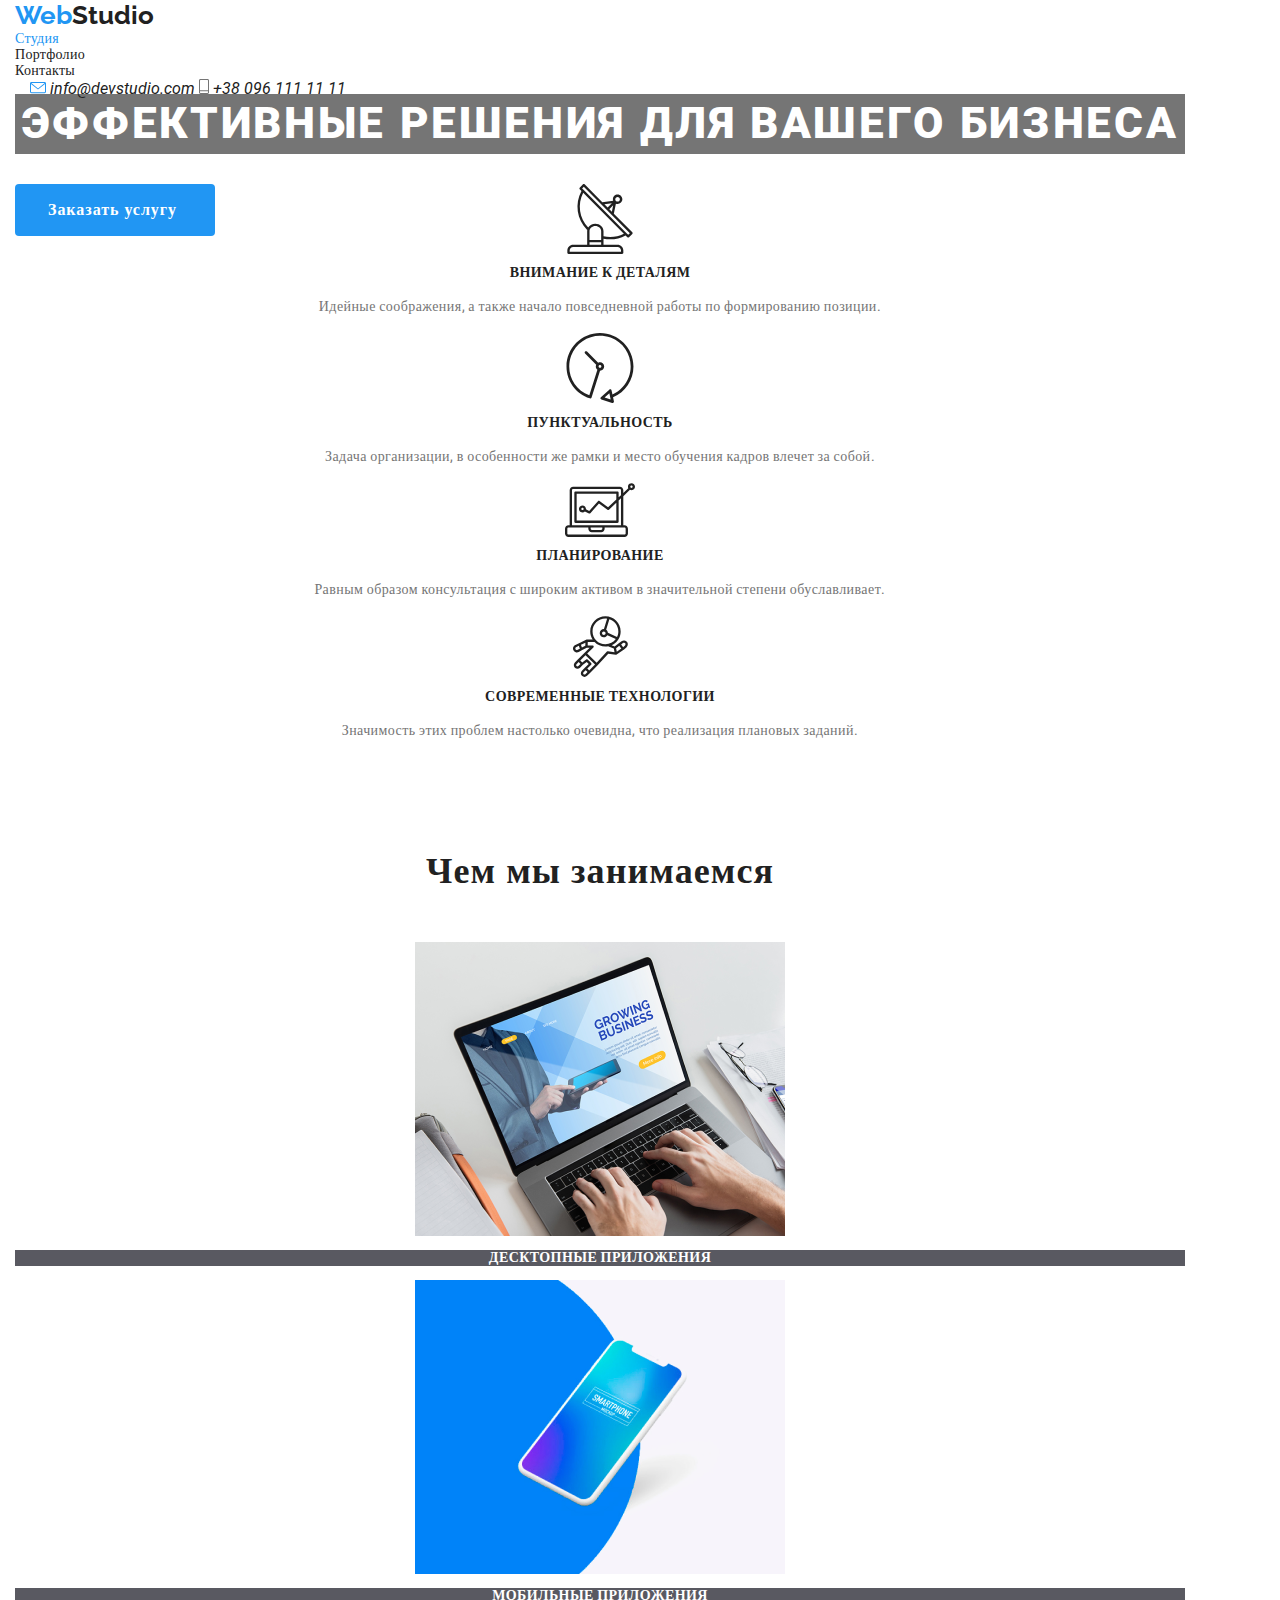
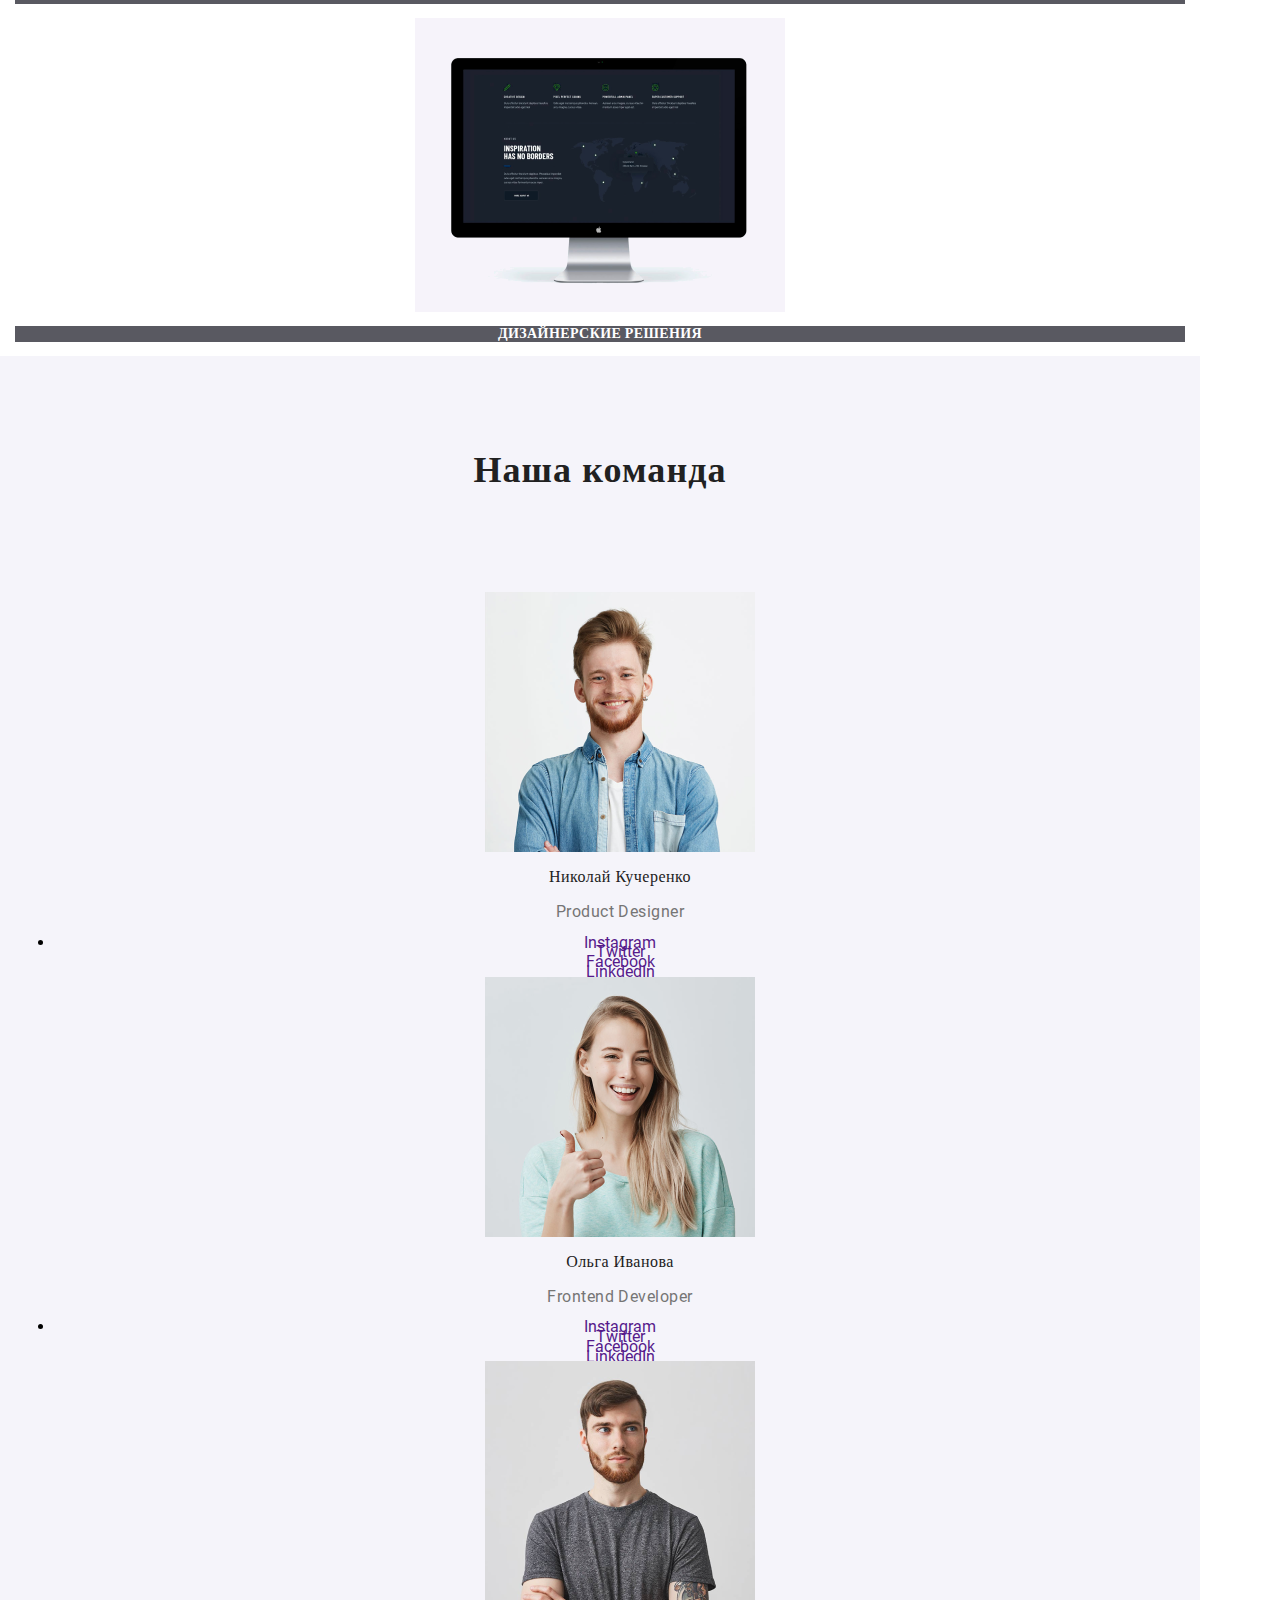
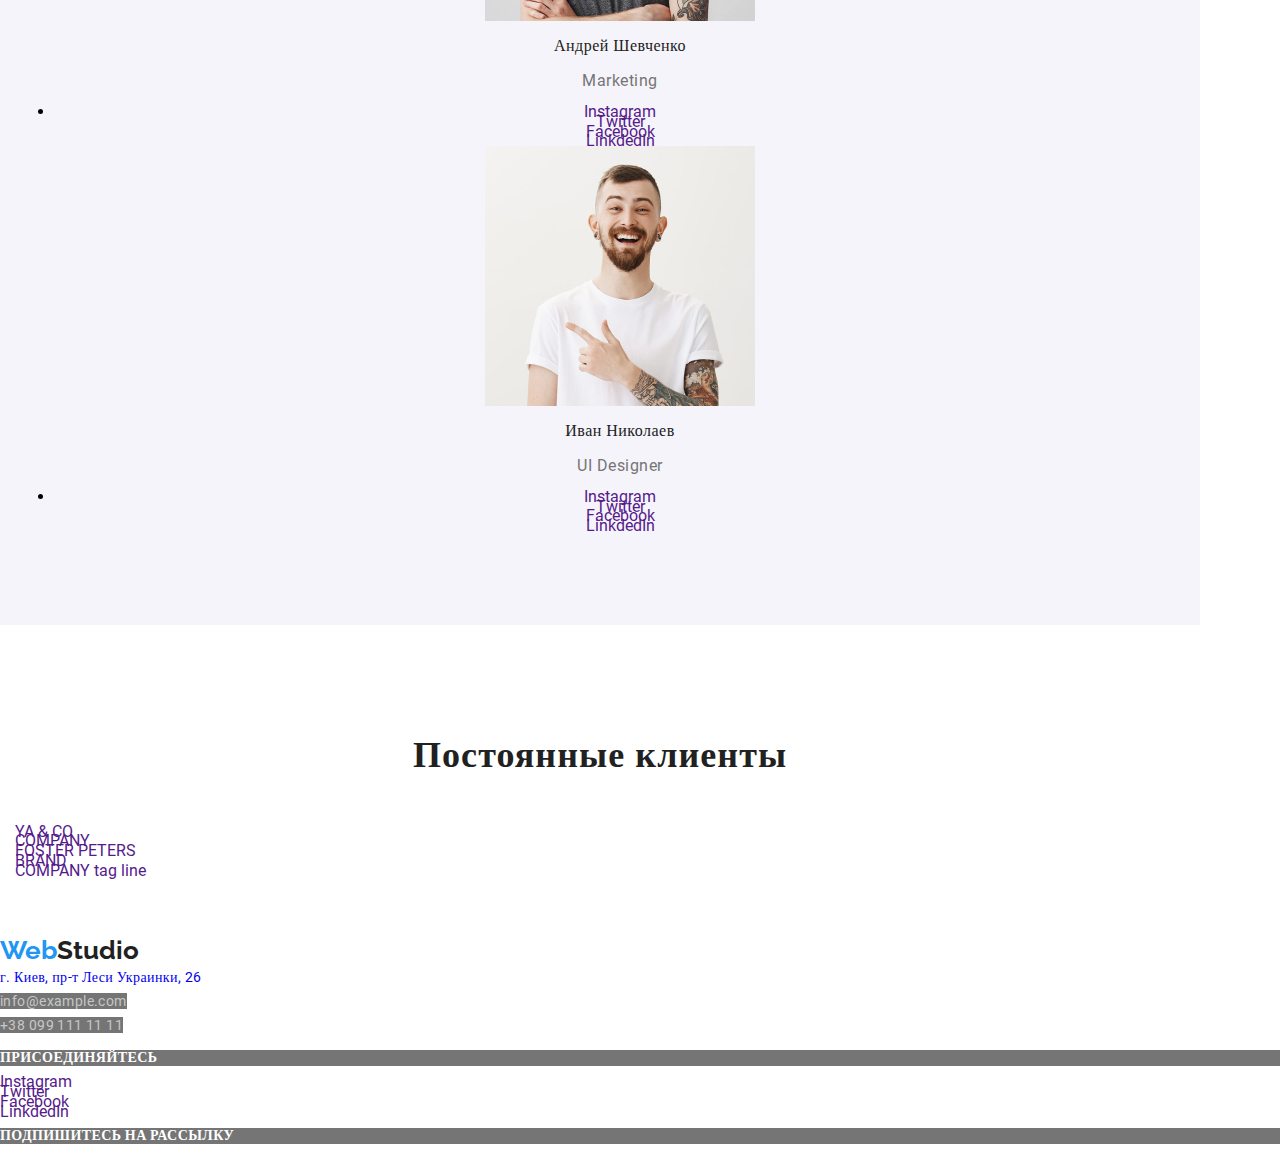
<file: index.html>
<!DOCTYPE html>
<html lang="ru">

<head>
    <meta charset="UTF-8" />
    <meta name="viewport" content="width=device-width, initial-scale=1.0" />
    <title>WebStudio</title>
    <link href="https://fonts.googleapis.com/css2?family=Raleway&family=Roboto:wght@400;500;700&display=swap"
        rel="stylesheet">
    <link rel="stylesheet" href="./css/normalize.css">
    <link rel="stylesheet" href="./css/styles.css">
</head>

<body>
    
    <!--Оглавление с навигацией-->
    <header>
       <div class="container">
        <nav>
            <a href="./" class="logo"><span class="logo-web">Web</span>Studio</a>
            <ul class="site-nav list">
                <li><a href="./index.html" id="link-active">Студия</a></li>
                <li><a href="./portfolio.html" class="link">Портфолио</a></li>
                <li><a href="" class="link">Контакты</a></li>
            </ul>
        </nav>
        </div>
        <div class="container">
        <address class="contact container">
            <a href="mailto:info@devstudio.com"><img src="./images/envelope-picture.svg" alt="" />
                info@devstudio.com
            </a>
            <a href="tel:+380961111111"><img src="./images/telephone.svg" alt="" /> +38 096 111 11 11
            </a>
        </address>
        </div>
    </header>
        <!--Герой-->
        <section class="hero container"> 
            <h1 class="hero-title">Эффективные решения для вашего бизнеса</h1>
            <button type="button" class="button centered">Заказать услугу</button>
        </section>
    </div>
    <section class="section container">
        <ul class="list">
            <li>
                <img src="./images/antenna1.svg" alt="Внимание к деталям" />
                <h2 class="section-title">Внимание к деталям</h2>
                <p class="section-subtitle">
                    Идейные соображения, а также начало повседневной работы по
                    формированию позиции.
                </p>
            </li>
            <li>
                <img src="./images/clock1.svg" alt="Пунктуальность" />
                <h2 class="section-title">Пунктуальность</h2>
                <p class="section-subtitle">
                    Задача организации, в особенности же рамки и место обучения кадров
                    влечет за собой.
                </p>
            </li>
            <li>
                <img src="./images/diagram1.svg" alt="Планирование" />
                <h2 class="section-title">Планирование</h2>
                <p class="section-subtitle">
                    Равным образом консультация с широким активом в значительной степени
                    обуславливает.
                </p>
            </li>
            <li>
                <img src="./images/astronaut1.svg" alt="Современные технологии" />
                <h2 class="section-title">Современные технологии</h2>
                <p class="section-subtitle">
                    Значимость этих проблем настолько очевидна, что реализация плановых
                    заданий.
                </p>
            </li>
        </ul>
    </section>
    <!--Чем мы занимаемся-->
    <section class="we-do container">
        <h2 class="header-title">Чем мы занимаемся</h2>
        <ul class="list">
            <li>
                <a href=""><img src="./images/box-img1.png" alt="Десктопные приложения" />
                    <h3 class="we-do-subtitle">Десктопные приложения</h3>
                </a>
            </li>
            <li>
                <a href=""><img src="./images/box-img2.png" alt="Мобильные приложения" />
                    <h3 class="we-do-subtitle">Мобильные приложения</h3>
                </a>
            </li>
            <li>
                <a href=""><img src="./images/box-img3.png" alt="Дизайнерские решения" />
                    <h3 class="we-do-subtitle">Дизайнерские решения</h3>
                </a>
            </li>
        </ul>
    </section>
    <!--Наша команда-->
    <section class="team-section container">
        <h2 class="header-title">Наша команда</h2>
        <ul class="list-team">
            <li class="list">
                <img lang="en" src="./images/team-img1.png" alt="Product Designer" />
                <h3 class="team-section-subtitle">Николай Кучеренко</h3>
                <p lang="en" class="team-section-prof">Product Designer</p>
            </li>
            <li>
                <ul class="list">
                    <li><a href="" target="_blank" rel="noopener noreferrer" aria-label=Instagram>Instagram</a></li>
                    <li><a href="" target="_blank" rel="noopener noreferrer" aria-label=Twitter>Twitter</a></li>
                    <li><a href="" target="_blank" rel="noopener noreferrer" aria-label=Facebook">Facebook</a></li>
                    <li><a href="" target="_blank" rel="noopener noreferrer" aria-label=LinkdedIn>LinkdedIn</a></li>
                </ul>
            </li>
            <li class="list">
                <img src="./images/team-img2.png" alt="Frontend Developer" />
                <h3 class="team-section-subtitle">Ольга Иванова</h3>
                <p lang="en" class="team-section-prof">Frontend Developer</p>
            </li>
            <li>
                <ul class="list">
                    <li><a href="" target="_blank" rel="noopener noreferrer" aria-label=Instagram>Instagram</a></li>
                    <li><a href="" target="_blank" rel="noopener noreferrer" aria-label=Twitter>Twitter</a></li>
                    <li><a href="" target="_blank" rel="noopener noreferrer" aria-label=Facebook">Facebook</a></li>
                    <li><a href="" target="_blank" rel="noopener noreferrer" aria-label=LinkdedIn>LinkdedIn</a></li>
                </ul>
            </li>
            <li class="list">
                <img src="./images/team-img3.png" alt="Marketing" />
                <h3 class="team-section-subtitle">Андрей Шевченко</h3>
                <p lang="en" class="team-section-prof">Marketing</p>
            </li>
            <li>
                <ul class="list">
                    <li><a href="" target="_blank" rel="noopener noreferrer" aria-label=Instagram>Instagram</a></li>
                    <li><a href="" target="_blank" rel="noopener noreferrer" aria-label=Twitter>Twitter</a></li>
                    <li><a href="" target="_blank" rel="noopener noreferrer" aria-label=Facebook">Facebook</a></li>
                    <li><a href="" target="_blank" rel="noopener noreferrer" aria-label=LinkdedIn>LinkdedIn</a></li>
                </ul>
            </li>
            <li class="list">
                <img src="./images/team-img4.png" alt="UI Designer" />
                <h3 class="team-section-subtitle">Иван Николаев</h3>
                <p lang="en" class="team-section-prof">UI Designer</p>
            </li>
            <li>
                <ul class="list">
                    <li><a href="" target="_blank" rel="noopener noreferrer" aria-label=Instagram>Instagram</a></li>
                    <li><a href="" target="_blank" rel="noopener noreferrer" aria-label=Twitter>Twitter</a></li>
                    <li><a href="" target="_blank" rel="noopener noreferrer" aria-label=Facebook">Facebook</a></li>
                    <li><a href="" target="_blank" rel="noopener noreferrer" aria-label=LinkdedIn>LinkdedIn</a></li>
                </ul>
            </li>
        </ul>
    </section>
    <!--Постоянные клиенты-->
    <section class="clients container">
        <h2 class="header-title">Постоянные клиенты</h2>
        <ul class="list">
            <li><a href="" target="_blank" rel="noopener noreferrer" aria-label="ссылка на YA & CO">YA & CO</a></li>
            <li><a href="" target="_blank" rel="noopener noreferrer" aria-label="ссылка на COMPANY tagline here>COMPANY tagline here</a></li>
                            <li><a href="" target=" _blank" rel="noopener noreferrer"
                    aria-label="ссылка на COMPANY">COMPANY</a></li>
            <li><a href="" target="_blank" rel="noopener noreferrer" aria-label="ссылка на FOSTER PETERS">FOSTER
                    PETERS</a>
            </li>
            <li><a href="" target="_blank" rel="noopener noreferrer" aria-label="ссылка на BRAND">BRAND</a></li>
            <li><a href="" target="_blank" rel="noopener noreferrer" aria-label="ссылка на COMPANY tag line">COMPANY tag
                    line</a></li>
        </ul>
    </section>
    <footer>
        <div class="footer">
            <section class="footer-logo">
            <a href="./" class="logo"><span class="logo-web">Web</span>Studio</a>
                <address class="address-section">
                    <ul class="address list">
                        <li class="address"><a href="https://goo.gl/maps/P8fqoHQZkP2FviwH6" target="_blank rel="
                                noopener noreferrer">г. Киев, пр-т
                                Леси Украинки, 26</a></li>
                        <li><a href="mailto:info@example.com" class="contact-link">info@example.com</a></li>
                        <li><a href="tel:+380991111111" class="contact-link">+38 099 111 11 11</a></li>
                    </ul>
                </address>
            </section>
            <section>
                <h2 class="join-title">
                    Присоединяйтесь
                </h2>
                <ul class="join list">
                    <li><a href="" target="_blank" rel="noopener noreferrer" aria-label=Instagram>Instagram</a></li>
                    <li><a href="" target="_blank" rel="noopener noreferrer" aria-label=Twitter>Twitter</a></li>
                    <li><a href="" target="_blank" rel="noopener noreferrer" aria-label=Facebook>Facebook</a></li>
                    <li><a href="" target="_blank" rel="noopener noreferrer" aria-label=LinkdedIn>LinkdedIn</a></li>
                </ul>
            </section>
            <section>
                <h2 class="subscribe-title">Подпишитесь на рассылку</h2>
            </section>
        </div>
    </footer>
</body>

</html>
</file>
<file: css/styles.css>
/* roboto-regular - latin */
@font-face {
  font-family: "Roboto";
  font-style: normal;
  font-weight: 400;
  src: url("../fonts/roboto-v20-latin-regular.eot"); /* IE9 Compat Modes */
  src: local("Roboto"), local("Roboto-Regular"),
    url("../fonts/roboto-v20-latin-regular.eot?#iefix")
      format("embedded-opentype"),
    /* IE6-IE8 */ url("../fonts/roboto-v20-latin-regular.woff2") format("woff2"),
    /* Super Modern Browsers */ url("../fonts/roboto-v20-latin-regular.woff")
      format("woff"),
    /* Modern Browsers */ url("../fonts/roboto-v20-latin-regular.ttf")
      format("truetype"),
    /* Safari, Android, iOS */
      url("../fonts/roboto-v20-latin-regular.svg#Roboto") format("svg"); /* Legacy iOS */
}
/* roboto-500 - latin */
@font-face {
  font-family: "Roboto";
  font-style: normal;
  font-weight: 500;
  src: url("../fonts/roboto-v20-latin-500.eot"); /* IE9 Compat Modes */
  src: local("Roboto Medium"), local("Roboto-Medium"),
    url("../fonts/roboto-v20-latin-500.eot?#iefix") format("embedded-opentype"),
    /* IE6-IE8 */ url("../fonts/roboto-v20-latin-500.woff2") format("woff2"),
    /* Super Modern Browsers */ url("../fonts/roboto-v20-latin-500.woff")
      format("woff"),
    /* Modern Browsers */ url("../fonts/roboto-v20-latin-500.ttf")
      format("truetype"),
    /* Safari, Android, iOS */ url("../fonts/roboto-v20-latin-500.svg#Roboto")
      format("svg"); /* Legacy iOS */
}
/* roboto-700 - latin */
@font-face {
  font-family: "Roboto";
  font-style: normal;
  font-weight: 700;
  src: url("../fonts/roboto-v20-latin-700.eot"); /* IE9 Compat Modes */
  src: local("Roboto Bold"), local("Roboto-Bold"),
    url("../fonts/roboto-v20-latin-700.eot?#iefix") format("embedded-opentype"),
    /* IE6-IE8 */ url("../fonts/roboto-v20-latin-700.woff2") format("woff2"),
    /* Super Modern Browsers */ url("../fonts/roboto-v20-latin-700.woff")
      format("woff"),
    /* Modern Browsers */ url("../fonts/roboto-v20-latin-700.ttf")
      format("truetype"),
    /* Safari, Android, iOS */ url("../fonts/roboto-v20-latin-700.svg#Roboto")
      format("svg"); /* Legacy iOS */
}
/* raleway-regular - latin */
@font-face {
  font-family: "Raleway";
  font-style: normal;
  font-weight: 400;
  src: url("../fonts/raleway-v17-latin-regular.eot"); /* IE9 Compat Modes */
  src: local(""),
    url("../fonts/raleway-v17-latin-regular.eot?#iefix")
      format("embedded-opentype"),
    /* IE6-IE8 */ url("../fonts/raleway-v17-latin-regular.woff2")
      format("woff2"),
    /* Super Modern Browsers */ url("../fonts/raleway-v17-latin-regular.woff")
      format("woff"),
    /* Modern Browsers */ url("../fonts/raleway-v17-latin-regular.ttf")
      format("truetype"),
    /* Safari, Android, iOS */
      url("../fonts/raleway-v17-latin-regular.svg#Raleway") format("svg"); /* Legacy iOS */
}
html {
  box-sizing: border-box;
}
*,
*::before,
*::after {
  box-sizing: inherit;
}
:root {
  --primary-text-color: #212121;
  --subtitle-text-color: #757575;
  --accent-color: #2196f3;
  --primary-bg-color: #ffffff;
  --secondary-bg-color: #f5f4fa;
  --text-bg-color: rgba(47, 48, 58, 0.8);
}
/*цвет основного текста #212121 */
/*цвет вторичного текста #757575*/
/*белый #ffffff*/
/*акцент #2196F3;*/
/*вторичный цвет фона #F5F4FA*/

body {
  background-color: var(--primary-bg-color);
  font-family: Roboto;
  font-size: 16px;
  line-height: 0.61;
}

/* Шапка*/
.logo-web {
  color: var(--accent-color);
  text-decoration-line: none;
  font-family: Raleway, sans-serif;
  font-style: normal;
  font-weight: bold;
  font-size: 26px;
  line-height: 1.19;
}
.logo {
  color: var(--primary-text-color);
  text-decoration-line: none;
  font-family: Raleway, sans-serif;
  font-style: normal;
  font-weight: bold;
  font-size: 26px;
  line-height: 1.19;
}
.list {
  list-style: none;
  padding: 0px;
  margin: 0px;
  text-decoration-line: none;
}
.list a {
  text-decoration-line: none;
}

.site-nav a {
  color: var(--primary-text-color);
}

.site-nav a {
  text-decoration-line: none;
  font-weight: 500;
  font-size: 14px;
  line-height: 1.14;
  letter-spacing: 0.02em;
}
#link-active {
  color: var(--accent-color);
}
.site-nav a:hover,
.site-nav a:focus {
  text-decoration-line: underline;
  text-decoration-color: var(--accent-color);
}
.contact a {
  color: var(--primary-text-color);
}
.contact a:hover,
.contact a:focus {
  color: var(--accent-color);
}
.contact a {
  text-decoration-line: none;
}
/*Секция герой*/
.hero-title {
  margin-top: 0px;
  margin-bottom: 30px;
  color: var(--primary-bg-color);
  font-style: normal;
  font-weight: 900;
  font-size: 44px;
  line-height: 1.36;
  text-align: center;
  letter-spacing: 0.06em;
  text-transform: uppercase;
  background: var(--subtitle-text-color);
}
/*.hero-title .centered {
  text-align: center;
}*/

.button {
  color: var(--primary-bg-color);
  background-color: var(--accent-color);
  border-color: transparent;
  position: absolute;
  font-weight: 700;
  font-size: 16px;
  line-height: 1.87;
  display: flex;
  text-align: center;
  letter-spacing: 0.06em;

  border-radius: 4px;
  border: 1px solid transparent;
  fill: Solid;
  padding-top: 10px;
  padding-bottom: 10px;
  padding-left: 32px;
  padding-right: 32px;
  min-width: 200px;
  margin-top: 0px;
  margin-bottom: 294px;
}
.hero {
  text-align: center;
  margin-top: 0px;
  margin-bottom: 94px;
}
.section {
  text-align: center;
  margin-top: 0px;
}
.section-title {
  color: var(--primary-text-color);
  font-style: normal;
  font-size: 14px;
  line-height: 1.14;
  letter-spacing: 0.03em;
  text-transform: uppercase;
}
.section-subtitle {
  color: var(--subtitle-text-color);
  font-style: normal;
  font-weight: normal;
  font-size: 14px;
  line-height: 1.71;
  letter-spacing: 0.03em;
}
/*Секция чем мы занимаемся*/
.we-do {
  margin-top: 0px;
  margin-bottom: 50px;
  text-align: center;
}

.header-title {
  color: var(--primary-text-color);
  font-style: normal;
  font-weight: bold;
  font-size: 36px;
  line-height: 1.16;
  text-align: center;
  letter-spacing: 0.03em;
  margin-top: 0px;
  margin-bottom: 50px;
  padding-top: 94px;
  outline: var(--accent-color);
}
.we-do-subtitle {
  color: var(--primary-bg-color);
  font-style: normal;
  font-weight: bold;
  font-size: 14px;
  line-height: 1.14;
  text-align: center;
  letter-spacing: 0.03em;
  text-transform: uppercase;
  background-color: var(--text-bg-color);
}
.we-do-subtitle > a :hover,
.we-do-subtitle > a :focus {
  text-decoration-line: underline;
  text-decoration-color: var(--accent-color);
}

/*Секция наша команда*/
.team-section {
  background-color: var(--secondary-bg-color);
  margin-top: 0;
  margin-bottom: 94px;
  text-align: center;
}
.list-team {
  padding-top: 50px;
  padding-bottom: 94px;
}

.team-section-subtitle {
  color: var(--primary-text-color);
  font-style: normal;
  font-weight: 500;
  font-size: 16px;
  line-height: 1.18;
  text-align: center;
  letter-spacing: 0.03em;
}
.team-section-subtitle a:hover,
.team-section-subtitle a:focus {
  text-decoration-line: underline;
  text-decoration-color: var(--accent-color);
}
.team-section-prof {
  color: var(--subtitle-text-color);
  font-style: normal;
  font-weight: normal;
  font-size: 16px;
  line-height: 1.18;
  text-align: center;
  letter-spacing: 0.03em;
}
.team-section p a:hover,
.team-section p a:focus {
  text-decoration-line: underline;
  text-decoration-color: var(--accent-color);
}
.clients {
  margin-top: 0;
  margin-bottom: 44px;
}
/*Футер*/
.footer {
  margin-top: 0;
  margin-bottom: 0;
}
.footer-logo {
  padding-top: 60px;
}
.address {
  color: var(--primary-bg-color) !important;
  font-style: normal;
  font-weight: normal;
  font-size: 14px;
  line-height: 1.71;
  letter-spacing: 0.03em;
}
.address-section a {
  text-decoration-line: none;
}
.contact-link {
  font-style: normal;
  font-weight: normal;
  font-size: 14px;
  line-height: 1.71;
  letter-spacing: 0.03em;
  color: rgba(255, 255, 255, 0.6);
  background: var(--subtitle-text-color);
}
.contact-link :hover,
.contact-link :focus {
  text-decoration-line: underline;
  text-decoration-color: var(--accent-color);
}
.join-title {
  color: var(--primary-bg-color);
  font-style: normal;
  font-weight: bold;
  font-size: 14px;
  line-height: 1.14;
  letter-spacing: 0.03em;
  text-transform: uppercase;
  background: var(--subtitle-text-color);
}
.subscribe-title {
  color: var(--primary-bg-color);
  font-style: normal;
  font-weight: bold;
  font-size: 14px;
  line-height: 1.14;
  letter-spacing: 0.03em;
  text-transform: uppercase;
  background: var(--subtitle-text-color);
}
/*Страница портфолио*/

.button-portfolio {
  color: var(--primary-text-color);
  background-color: var(--secondary-bg-color);
  font-family: inherit;
}
.button-portfolio :hover,
.button-portfolio :focus {
  color: var(--primary-bg-color);
  background-color: var(--accent-color);
}
.projects-nav list {
  text-decoration-line: none;
  float: left;
  margin-left: 50px;
  font-style: normal;
  font-weight: 500;
  font-size: 14px;
  line-height: 1.14;
  letter-spacing: 0.02em;
}
.projects-subtitle {
  font-weight: normal;
  font-size: 16px;
  line-height: 1.87;
  letter-spacing: 0.03em;
}
.projects-text {
  font-weight: 400;
  font-size: 18px;
  line-height: 1.5;
  letter-spacing: 0.03em;
  color: var(--primary-bg-color);
  background: var(--subtitle-text-color);
}
.link {
  text-decoration: none;
}
.container {
  width: 1200px;
  padding-left: 15px;
  padding-right: 15px;
  margin: 0px;
}
</file>
